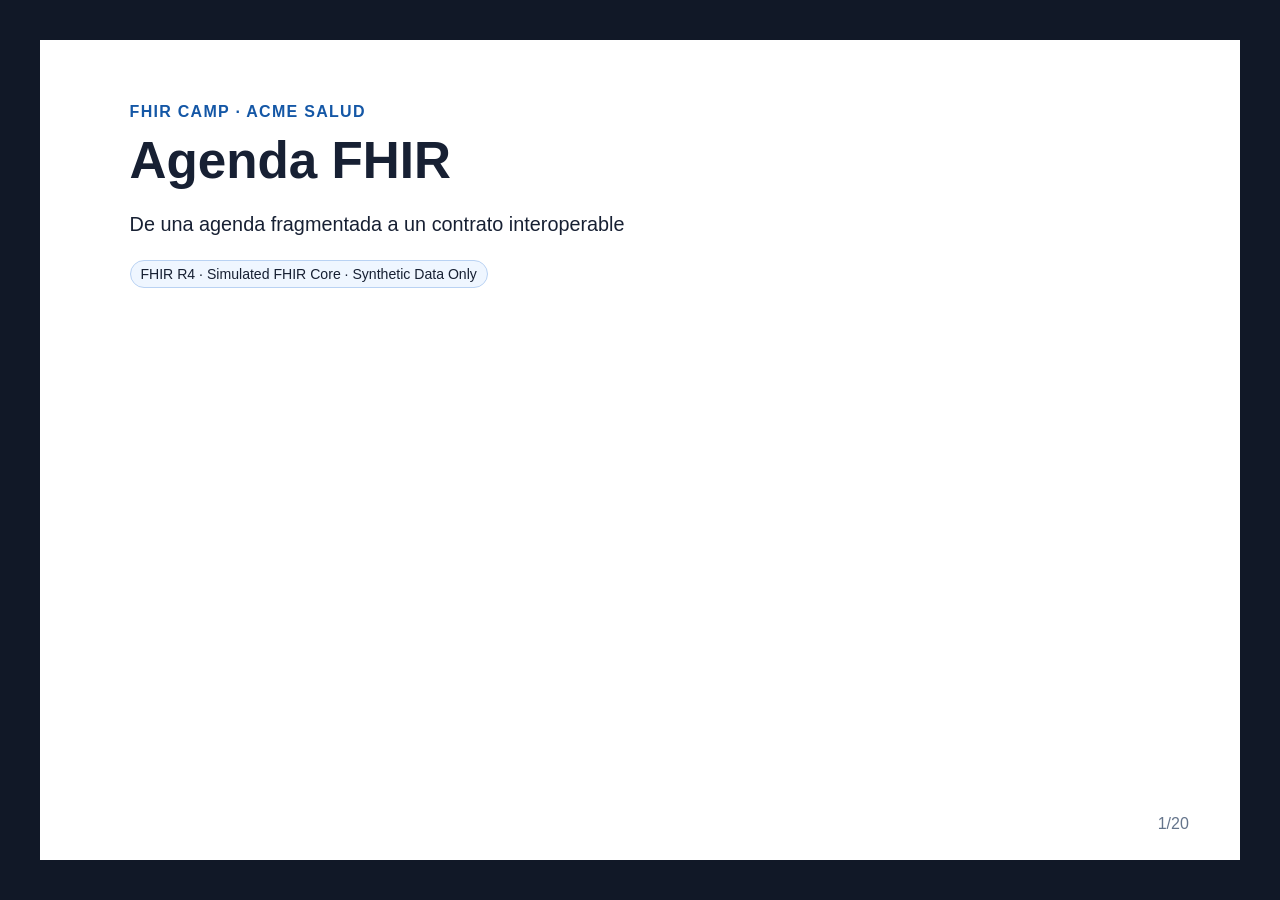
<file: docs/presentation.html>
<!doctype html><html lang="es"><head><meta charset="utf-8"><meta name="viewport" content="width=device-width,initial-scale=1"><title>Agenda FHIR</title><style>body{margin:0;font-family:Inter,Segoe UI,Arial;background:#111827;color:#172033}.slide{width:calc(100vw - 80px);height:calc(100vh - 80px);margin:40px;background:white;box-sizing:border-box;padding:7vh 7vw;display:none;position:relative}.slide.active{display:block}.kicker{color:#1457A6;font-weight:700;letter-spacing:.08em}.slide h1{font-size:4vw;margin:.2em 0}.slide h2{font-size:3vw}.slide p,.slide li{font-size:1.55vw;line-height:1.5}.flow{font-family:ui-monospace,monospace;background:#F5F8FB;border:1px solid #DCE3EA;padding:2vw;white-space:pre-wrap}.n{position:absolute;right:4vw;bottom:3vh;color:#64748B}.tag{display:inline-block;border:1px solid #B9D2F3;background:#EFF6FF;padding:.35em .7em;border-radius:999px;margin-right:.4em;font-size:1.1vw}</style></head><body><div id="deck"></div><script>
const slides=[
['Agenda FHIR','De una agenda fragmentada a un contrato interoperable','FHIR R4 · Simulated FHIR Core · Synthetic Data Only'],
['El problema','ACME Salud opera tres puntos de atención y múltiples canales. El riesgo no es solo la duplicación de interfaces: es la duplicación del estado.',''],
['La decisión','FHIR será el modelo de estado compartido, no un formato decorativo al final del proceso.',''],
['Modelo común','Organization → Location → HealthcareService → PractitionerRole → Schedule → Slot → Appointment',''],
['Disponibilidad','Schedule define a quién/qué pertenece la agenda. Slot representa cada intervalo realmente reservable.',''],
['Cobertura','Patient ← Coverage → Organization. La aseguradora y el tipo de consulta gobiernan la duración.',''],
['Reserva transaccional','PUT Slot + POST Appointment + POST AppointmentResponse + POST Provenance','Bundle.type = transaction'],
['Interoperabilidad entre canales','Portal Paciente, Call Center, HIS y móvil comparten el mismo Store y el mismo Appointment.',''],
['Portal Paciente','Lenguaje clínico-administrativo; la complejidad FHIR permanece detrás del flujo.',''],
['Consola Agendador','Vista operativa del mismo estado: crear, cancelar, revisar canal y disponibilidad.',''],
['Portal Clínico','Appointment planifica; Encounter documenta que la atención ocurrió.',''],
['Signos vitales','Observation + LOINC + UCUM; presión arterial mediante components.',''],
['FHIR Studio','Resources · JSON · Graph · REST Trace · Validation · History · Audit · Architecture',''],
['Trazabilidad','Provenance explica de dónde surgió el dato. Audit registra la operación simulada.',''],
['IA asistida','Recuperación FHIR local → Gemini opcional → propuesta → revisión humana → mapeo FHIR','Nunca IA → Store directamente'],
['Arquitectura actual','R/Shiny → Simulated FHIR Core → recursos/versiones/transacciones',''],
['Arquitectura objetivo','Web/Mobile/HIS → API/BFF → FHIR Server R4 → Database',''],
['Limitaciones','No HAPI FHIR, no SMART real, no OAuth real, no persistencia productiva. El alcance es educativo y demostrativo.',''],
['Roadmap','Sustituir el Store simulado por servidor FHIR real; terminología; autenticación; persistencia; perfiles/IG.',''],
['Conclusión','Las interfaces cambian. El contrato interoperable permanece.','']];
const deck=document.getElementById('deck');slides.forEach((s,i)=>{const d=document.createElement('section');d.className='slide'+(i===0?' active':'');d.innerHTML=`<div class="kicker">FHIR CAMP · ACME SALUD</div><h1>${s[0]}</h1><p>${s[1]}</p>${s[2]?`<div class="tag">${s[2]}</div>`:''}<div class="n">${i+1}/${slides.length}</div>`;deck.appendChild(d)});let i=0;function show(n){document.querySelectorAll('.slide').forEach(x=>x.classList.remove('active'));i=(n+slides.length)%slides.length;document.querySelectorAll('.slide')[i].classList.add('active')}document.addEventListener('keydown',e=>{if(['ArrowRight',' ','PageDown'].includes(e.key))show(i+1);if(['ArrowLeft','PageUp'].includes(e.key))show(i-1)});
</script></body></html>
</file>
